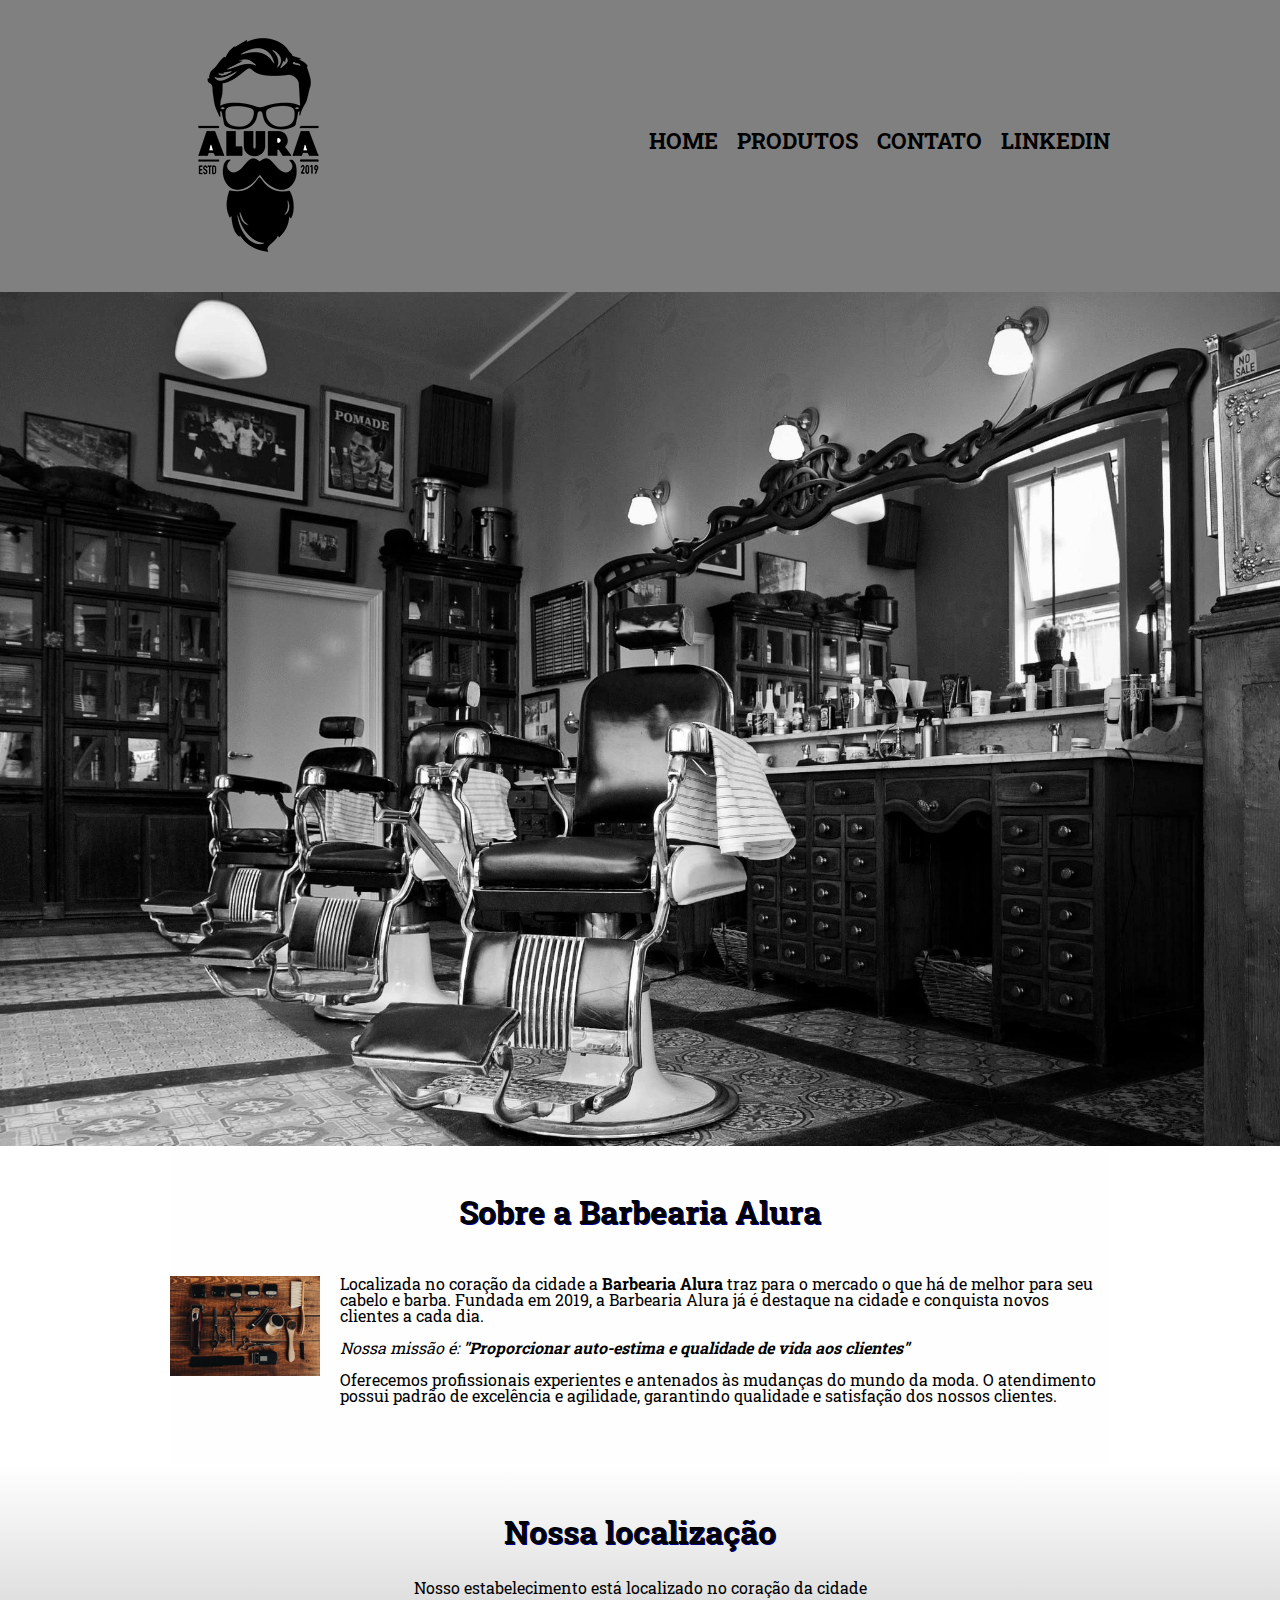
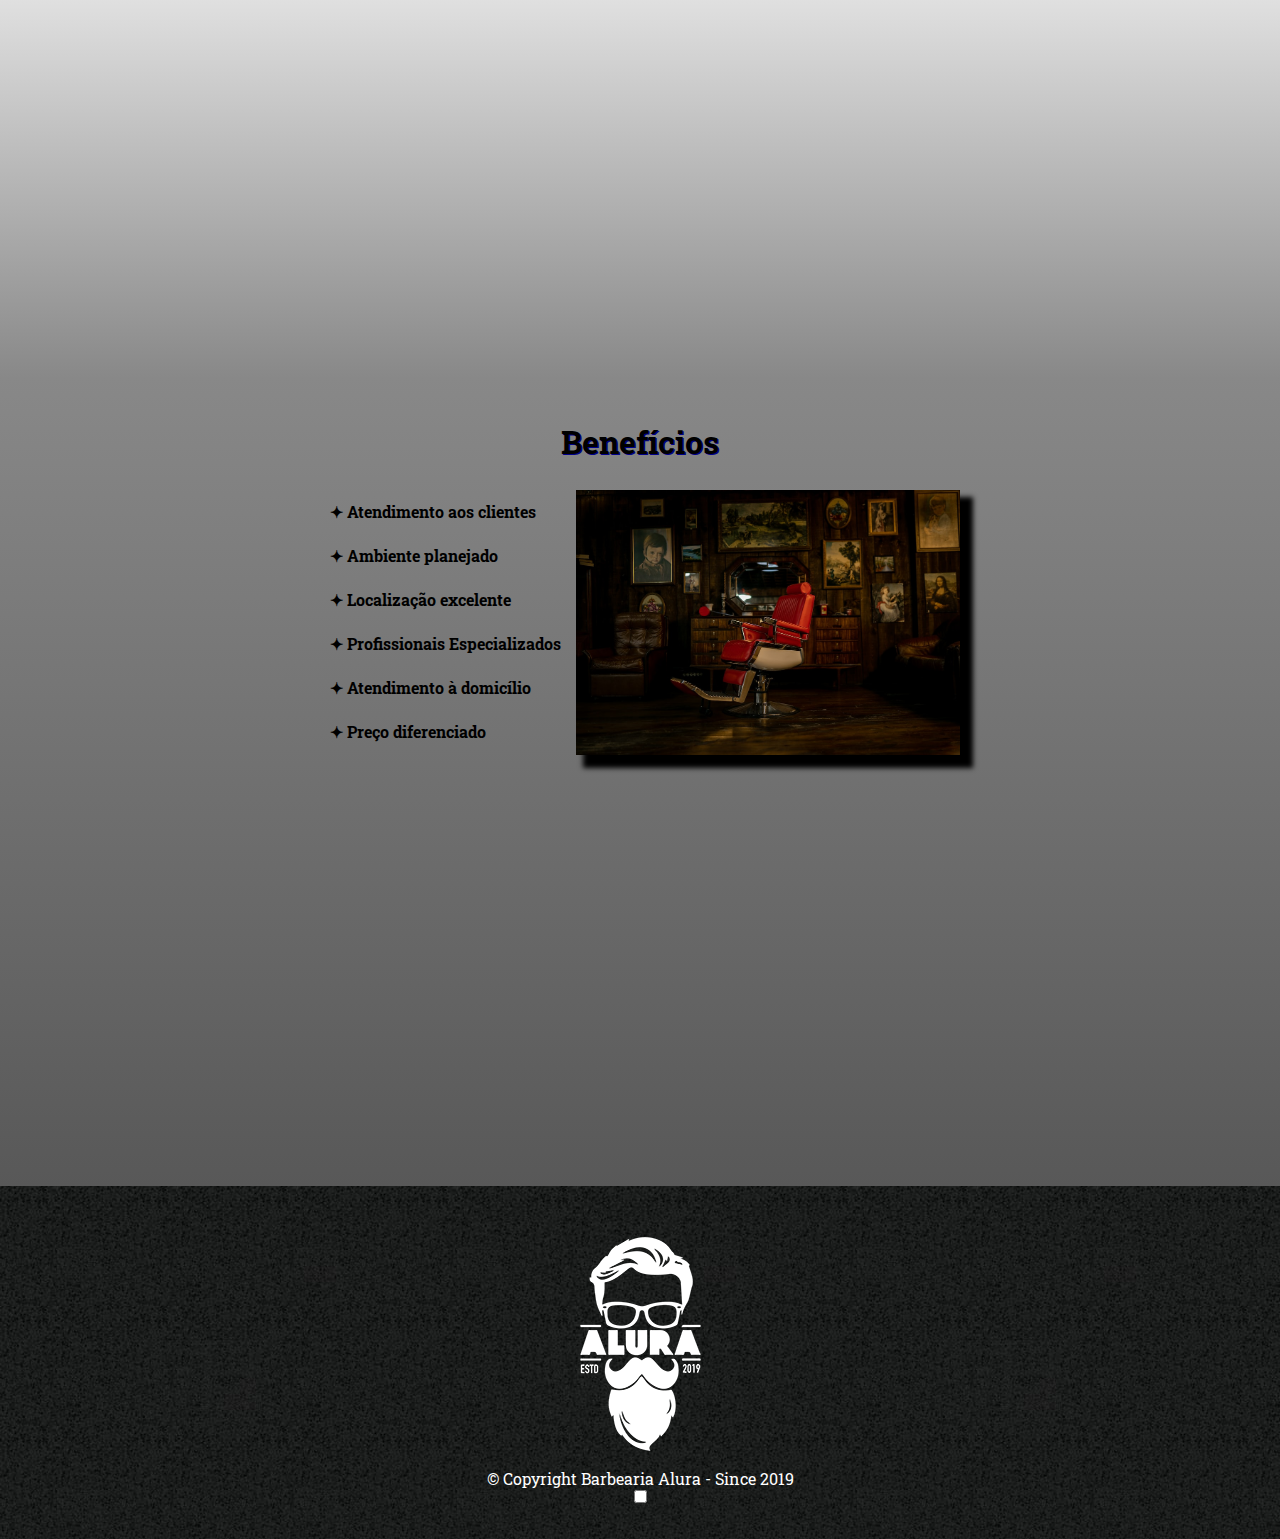
<file: index.html>
<!DOCTYPE html>
<html>
    <head>
        <meta charset="UTF-8">
		<meta name="viewport" content="width=device-width"> <!--usando a tag meta para ler a quantia de px do dispositivo que estiver usando a página e adaptando-a junto com o código-->
        <title>Produtos - Barbearia Alura</title>
        <link rel="stylesheet" href="reset.css">
        <link rel="stylesheet" href="style.css">
		<link rel="icon" href="icone_logo.ico">
		<!--usando API de fontes do google.-->
		<link rel="preconnect" href="https://fonts.googleapis.com">
		<link rel="preconnect" href="https://fonts.gstatic.com" crossorigin>
		<link href="https://fonts.googleapis.com/css2?family=Instrument+Serif:ital@1&family=Roboto+Slab&display=swap" rel="stylesheet">
    </head>
    <body>
        <header>
            <div class="caixa_link">
                <h1 id="imagem_logo">
                    <img src="logo.png" alt="Logo - Barbearia Alura">
                </h1>
                <nav>
                    <ul>
                        <li class="lista_produtos"><a href="index.html">Home</a></li>
                        <li class="lista_produtos"><a href="produtos.html">Produtos</a></li>
                        <li class="lista_produtos"><a href="contatos.html">Contato</a></li>
                        <li class="lista_produtos"><a href="http://www.linkedin.com/in/vpelizzari">LinkedIn</a></li>
                    </ul>
                </nav>
            </div>
        </header>

        <img class="imagemP" src="barbearia.jpeg" alt="Foto - Barbearia(sala completa com equipanemtos) - Estilo vintage"> <!--chamando imagem na página-->
		<!--falarmos de estilo usamos "CLASSE", para falar de comportamento usamos "IDENTIFICADOR"-->

		<main>
			<section class="apresentacao">
				<h2 class="titulo_principal">Sobre a Barbearia Alura</h2><br>

				<img class="ferramentas_trabalho" src="ferramentas.jpg" alt="Ferramentas de barbeiro">
			
				<p>Localizada no coração da cidade a <strong>Barbearia Alura</strong> traz para o mercado o que há de melhor para seu cabelo e barba. Fundada em 2019, a Barbearia Alura já é destaque na cidade e conquista novos clientes a cada dia.</p>
				
				<p"><em>Nossa missão é: <strong>"Proporcionar auto-estima e qualidade de vida aos clientes"</strong></em></p>

				<p id="p3">Oferecemos profissionais experientes e antenados às mudanças do mundo da moda. <!--definindo nome para o elemento-->
				O atendimento possui padrão de excelência e agilidade, garantindo qualidade e satisfação dos nossos clientes.</p>
			</section>	<!--<div> é uma divisão visual e a <section> é onde tem um conteúdo completo e complexo-->
			
			<div class="mapa_conteudo">
				<section class="mapa">
					<h3 class="titulo_principal">Nossa localização</h3>
					<p>Nosso estabelecimento está localizado no coração da cidade</p>
					<iframe src="https://www.google.com/maps/embed?pb=!1m18!1m12!1m3!1d3601.5954458269766!2d-53.61402612473193!3d-25.485180777526697!2m3!1f0!2f0!3f0!3m2!1i1024!2i768!4f13.1!3m3!1m2!1s0x94f1119d538f3de5%3A0x9b3987fda4580cdb!2sAv.%20Tancredo%20Neves%20-%20Cap.%20Le%C3%B4nidas%20Marques%2C%20PR%2C%2085790-000!5e0!3m2!1spt-BR!2sbr!4v1682693141598!5m2!1spt-BR!2sbr" width="100%" height="300" style="border:0;" allowfullscreen="" loading="lazy" referrerpolicy="no-referrer-when-downgrade"></iframe>
					<!--utilizando mapa do google-->
				</section>
			</div>

			<section class="lista_beneficios">
				<div class="conteudos_beneficios">
					<h3 class="titulo_principal">Benefícios</h3>

					<!--<ol></ol> Lista ordenada-->
					<!--<ul></ul> Lista desordenada-->
					<ul class="beneficios_lista">
						<li class="item_beneficio">Atendimento aos clientes</li> <!--necessário usar LI para listar os -->
						<li class="item_beneficio">Ambiente planejado</li> <!--class - a classe pode ser usado no lugar do id-->
						<li class="item_beneficio">Localização excelente</li>
						<li class="item_beneficio">Profissionais Especializados</li>
						<li class="item_beneficio">Atendimento à domicílio</li>
						<li class="item_beneficio">Preço diferenciado</li>
					</ul><img class="imagem_beneficios" src="benecifios.jpeg" alt="Foto- Cadeira de barbeiro - Estilo vintage"> <!--para usar o inline-block no display e ficar um elemento ao lado do outro, precisam estar juntos/grudados um ao outro-->

					<div class="video">
						<iframe width="100%" height="315" src="https://www.youtube.com/embed/l87x_wNdO7o" title="YouTube video player" frameborder="0" allow="accelerometer; autoplay; clipboard-write; encrypted-media; gyroscope; picture-in-picture; web-share" allowfullscreen></iframe>
					</div>
				</div>
			</section>
		</main>

		<footer>
			<img src="logo-branco.png" alt="Logo - Barbearia Alura">
			<p class="copyright">&copy; Copyright Barbearia Alura - Since 2019</p>

			<label class="switch">
				<input type="checkbox">
				<span class="slider round"></span>
			  </label>
			  
		</footer>
	</body>
</html>
</file>
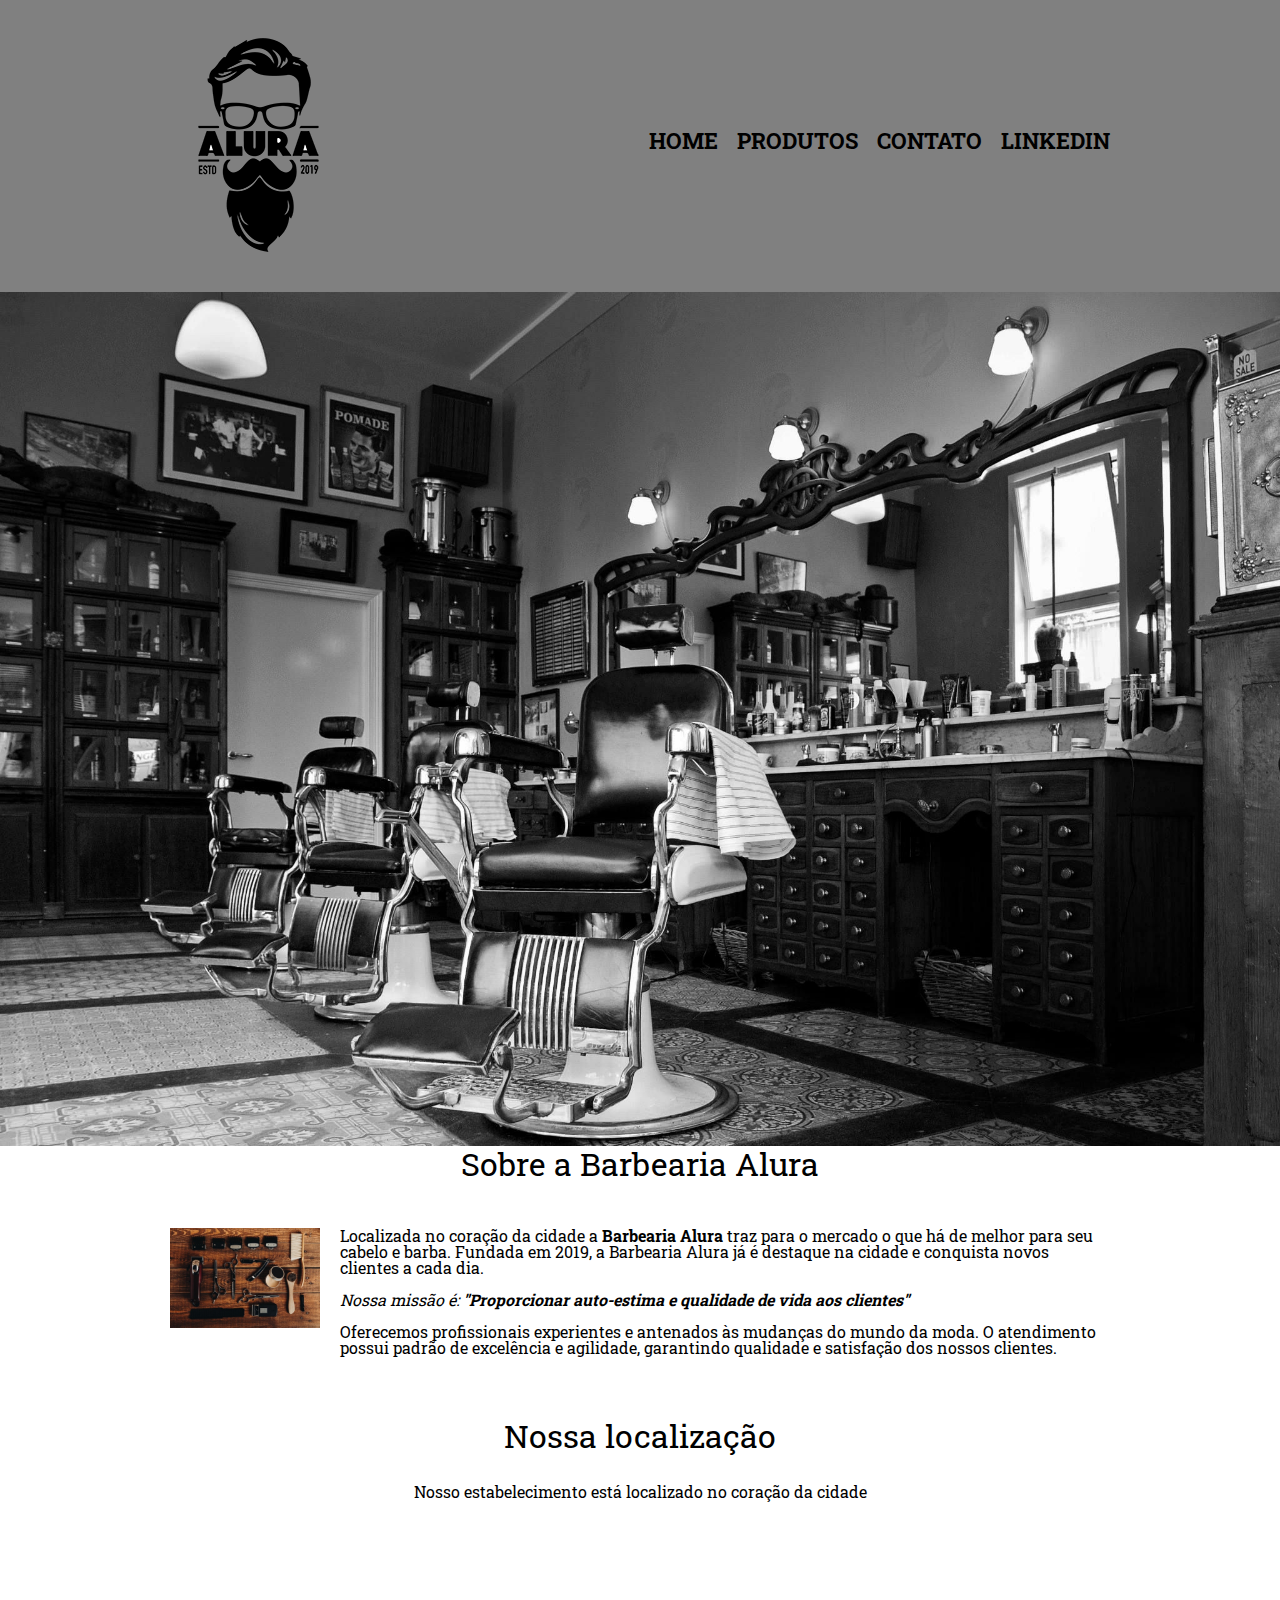
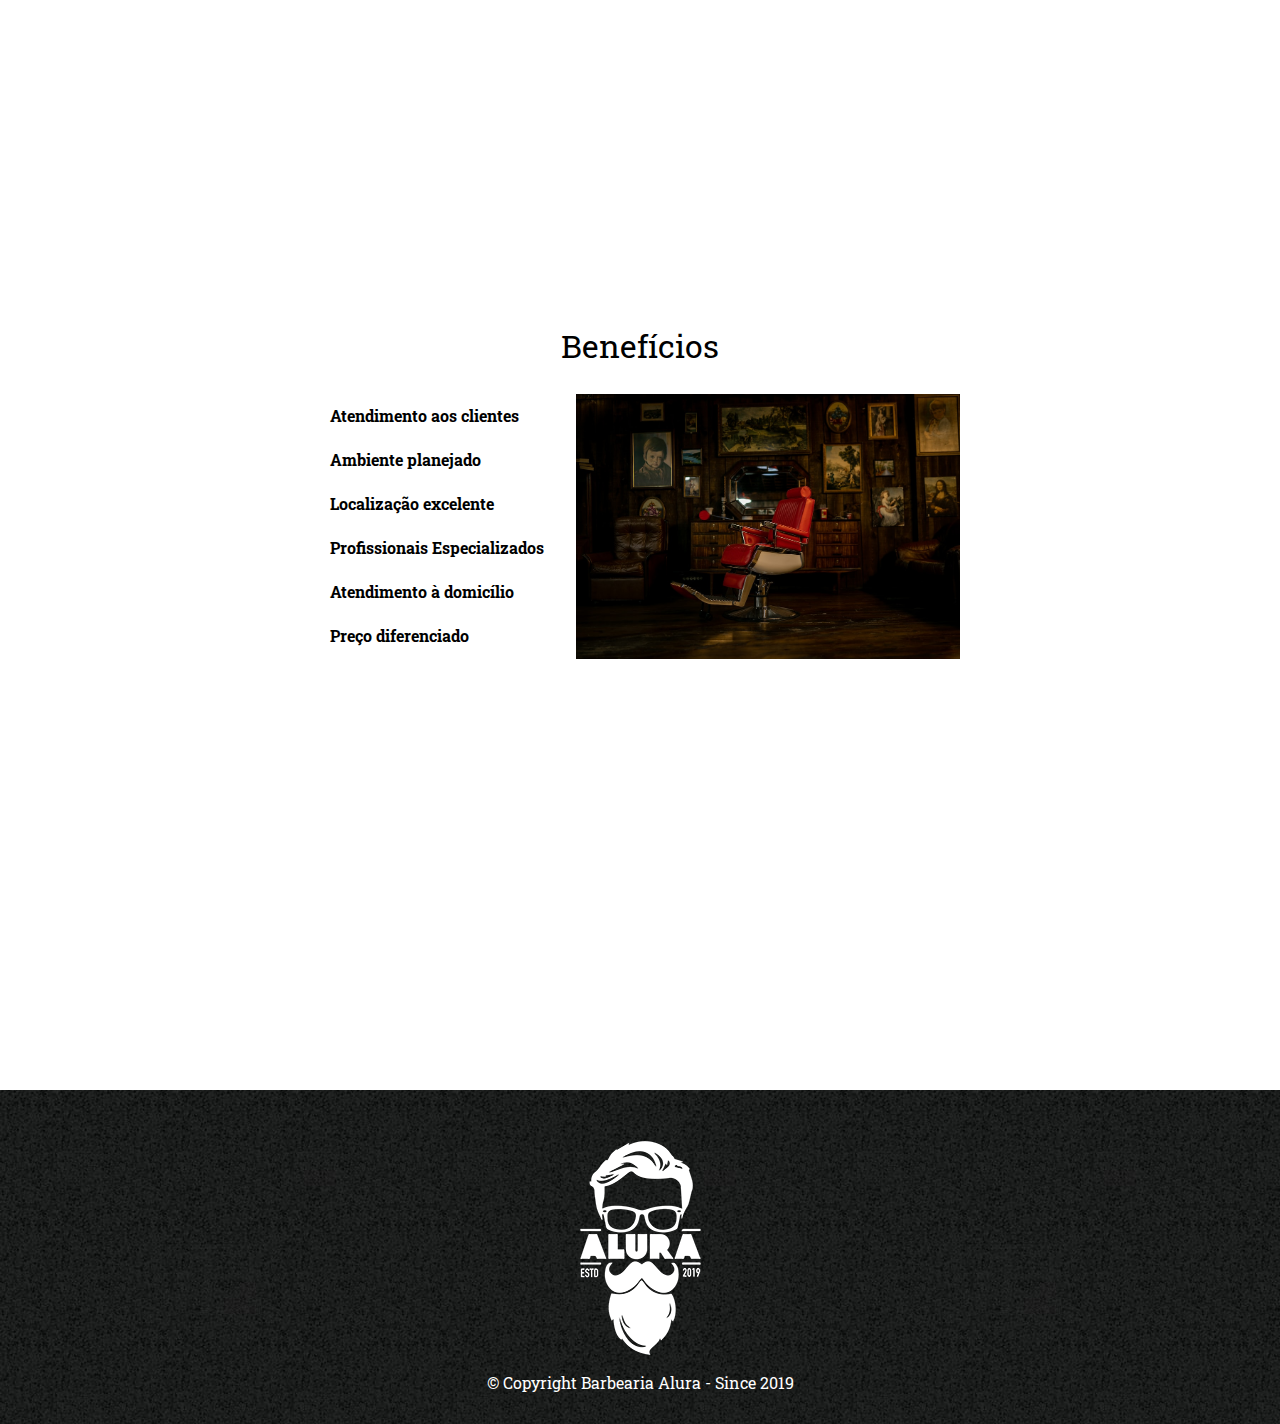
<file: style_separado_arquivo/index.html>
<!DOCTYPE html>
<html>
    <head>
        <meta charset="UTF-8">
        <title>Produtos - Barbearia Alura</title>
        <link rel="stylesheet" href="reset.css">
        <link rel="stylesheet" href="style.css">
		<!--usando API de fontes do google.-->
		<link rel="preconnect" href="https://fonts.googleapis.com">
		<link rel="preconnect" href="https://fonts.gstatic.com" crossorigin>
		<link href="https://fonts.googleapis.com/css2?family=Instrument+Serif:ital@1&family=Roboto+Slab&display=swap" rel="stylesheet">
    </head>
    <body>
        <header>
            <div class="caixa_link">
                <h1 id="imagem_logo">
                    <img src="logo.png" alt="Logo - Barbearia Alura">
                </h1>
                <nav>
                    <ul>
                        <li class="lista_produtos"><a href="index.html">Home</a></li>
                        <li class="lista_produtos"><a href="produtos.html">Produtos</a></li>
                        <li class="lista_produtos"><a href="contatos.html">Contato</a></li>
                        <li class="lista_produtos"><a href="http://www.linkedin.com/in/vpelizzari">LinkedIn</a></li>
                    </ul>
                </nav>
            </div>
        </header>

        <img class="imagemP" src="barbearia.jpeg" alt="Foto - Barbearia(sala completa com equipanemtos) - Estilo vintage"> <!--chamando imagem na página-->
		<!--falarmos de estilo usamos "CLASSE", para falar de comportamento usamos "IDENTIFICADOR"-->

		<main>
			<section class="apresentacao">
				<h2 class="titulo_principal">Sobre a Barbearia Alura</h2><br>

				<img class="ferramentas_trabalho" src="ferramentas.jpg" alt="Ferramentas de barbeiro">
			
				<p>Localizada no coração da cidade a <strong>Barbearia Alura</strong> traz para o mercado o que há de melhor para seu cabelo e barba. Fundada em 2019, a Barbearia Alura já é destaque na cidade e conquista novos clientes a cada dia.</p>
				
				<p"><em>Nossa missão é: <strong>"Proporcionar auto-estima e qualidade de vida aos clientes"</strong></em></p>

				<p id="p3">Oferecemos profissionais experientes e antenados às mudanças do mundo da moda. <!--definindo nome para o elemento-->
				O atendimento possui padrão de excelência e agilidade, garantindo qualidade e satisfação dos nossos clientes.</p>
			</section>	<!--<div> é uma divisão visual e a <section> é onde tem um conteúdo completo e complexo-->

			<section class="mapa">
				<h3 class="titulo_principal">Nossa localização</h3>
				<p>Nosso estabelecimento está localizado no coração da cidade</p>
				<iframe src="https://www.google.com/maps/embed?pb=!1m18!1m12!1m3!1d3601.5954458269766!2d-53.61402612473193!3d-25.485180777526697!2m3!1f0!2f0!3f0!3m2!1i1024!2i768!4f13.1!3m3!1m2!1s0x94f1119d538f3de5%3A0x9b3987fda4580cdb!2sAv.%20Tancredo%20Neves%20-%20Cap.%20Le%C3%B4nidas%20Marques%2C%20PR%2C%2085790-000!5e0!3m2!1spt-BR!2sbr!4v1682693141598!5m2!1spt-BR!2sbr" width="100%" height="300" style="border:0;" allowfullscreen="" loading="lazy" referrerpolicy="no-referrer-when-downgrade"></iframe>
				<!--utilizando mapa do google-->
			</section>

			<section class="lista_beneficios">
				<div class="conteudos_beneficios">
					<h3 class="titulo_principal">Benefícios</h3>

					<!--<ol></ol> Lista ordenada-->
					<!--<ul></ul> Lista desordenada-->
					<ul class="beneficios_lista">
						<li class="item_beneficio">Atendimento aos clientes</li> <!--necessário usar LI para listar os -->
						<li class="item_beneficio">Ambiente planejado</li> <!--class - a classe pode ser usado no lugar do id-->
						<li class="item_beneficio">Localização excelente</li>
						<li class="item_beneficio">Profissionais Especializados</li>
						<li class="item_beneficio">Atendimento à domicílio</li>
						<li class="item_beneficio">Preço diferenciado</li>
					</ul><img class="imagem_beneficios" src="benecifios.jpeg" alt="Foto- Cadeira de barbeiro - Estilo vintage"> <!--para usar o inline-block no display e ficar um elemento ao lado do outro, precisam estar juntos/grudados um ao outro-->

					<div class="video">
						<iframe width="560" height="315" src="https://www.youtube.com/embed/l87x_wNdO7o" title="YouTube video player" frameborder="0" allow="accelerometer; autoplay; clipboard-write; encrypted-media; gyroscope; picture-in-picture; web-share" allowfullscreen></iframe>
					</div>
				</div>
			</section>
		</main>

		<footer>
			<img src="logo-branco.png" alt="Logo - Barbearia Alura">
			<p class="copyright">&copy; Copyright Barbearia Alura - Since 2019</p>
		</footer>
	</body>
</html>
</file>
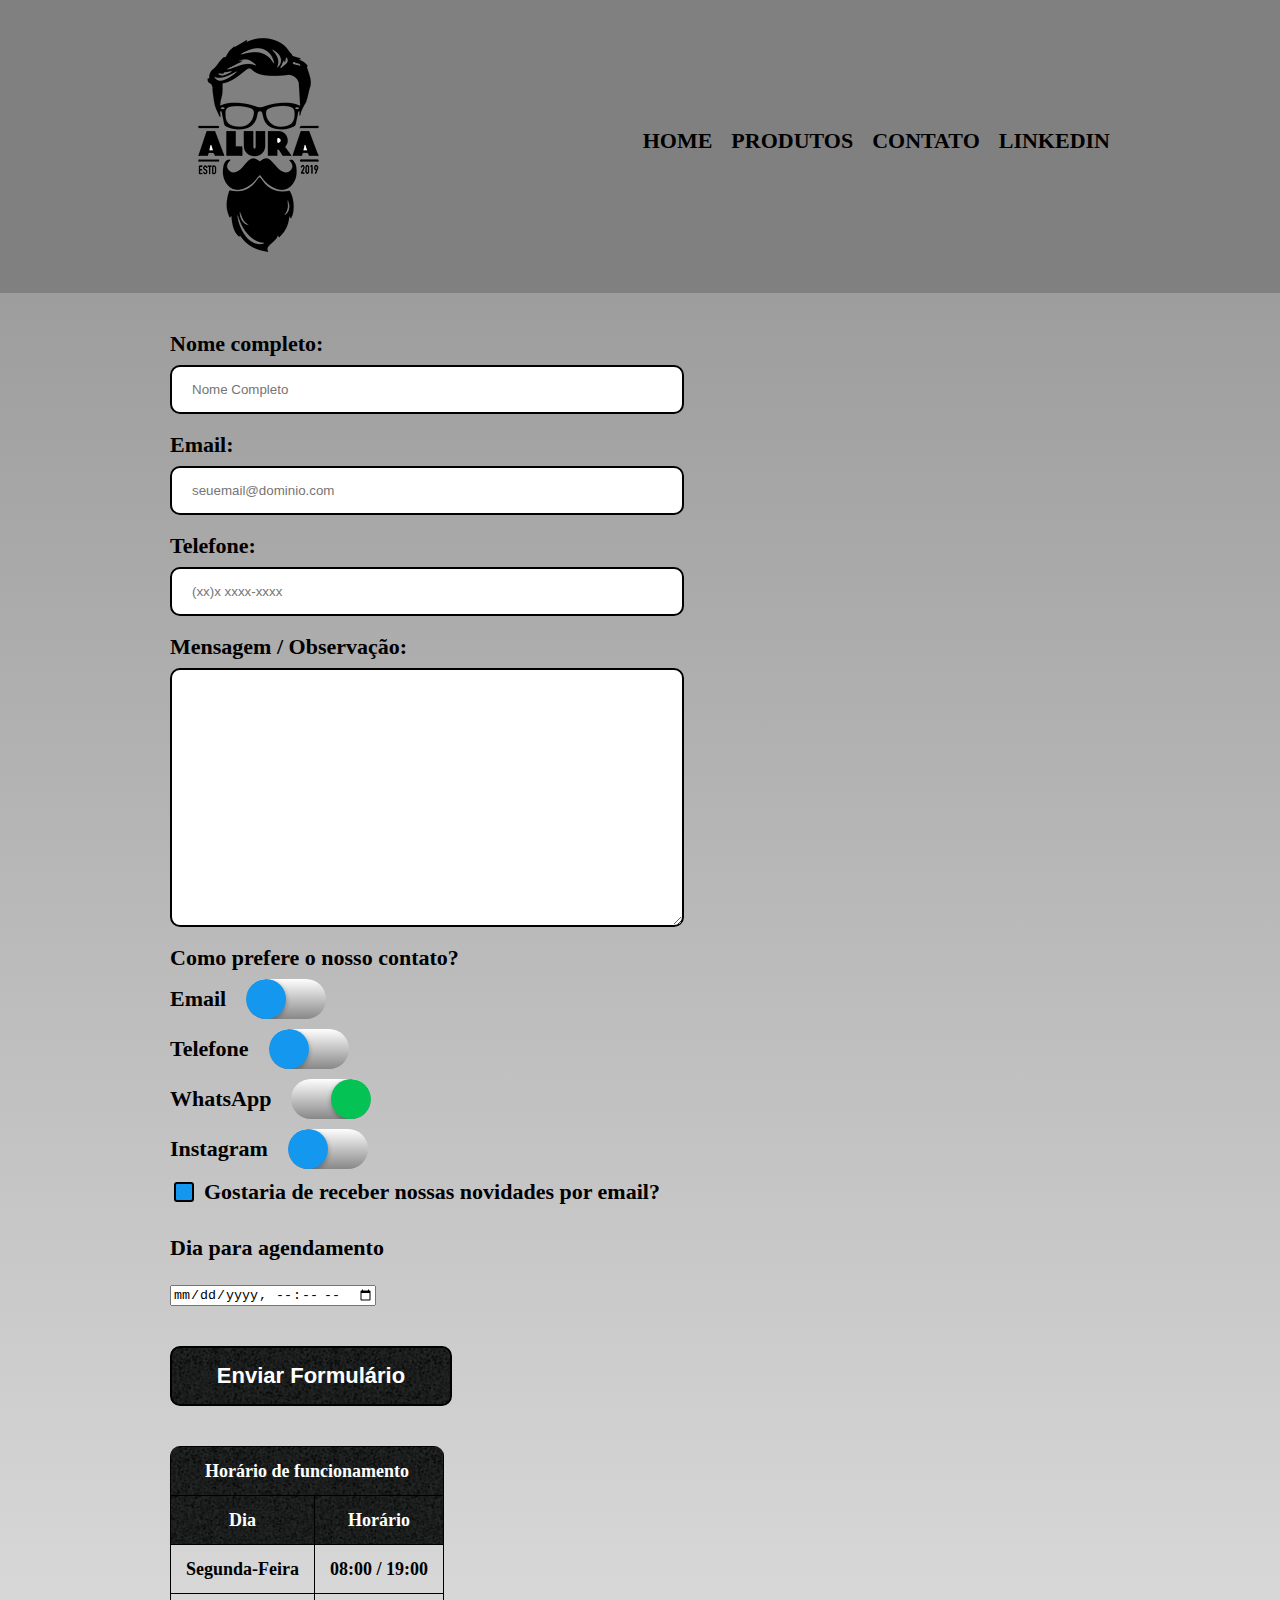
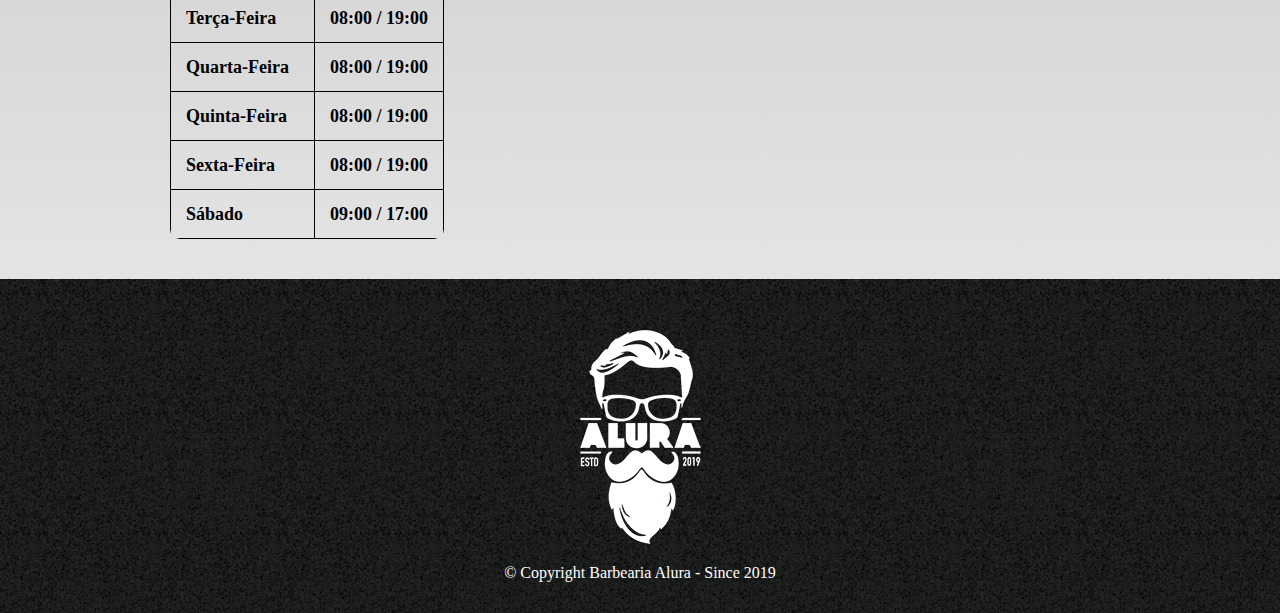
<file: contatos.html>
<!DOCTYPE html>
<html>
    <head>
        <meta charset="UTF-8">
        <meta name="viewport" content="width=device-width"> <!--usando a tag meta para ler a quantia de px do dispositivo que estiver usando a página e adaptando-a junto com o código-->
        <title>Contatos - Barbearia Alura</title>
        <link rel="stylesheet" href="reset.css">
        <link rel="stylesheet" href="style.css">
        <link rel="icon" href="icone_logo.ico">
    </head>
    <body id="body_contatos">
        <header>
            <div class="caixa_link">
                <h1 id="imagem_logo">
                    <img src="logo.png" alt="Logo - Barbearia Alura"> <!--usar sempre o (alt="") para descrever a foto caso não carregue a imagem-->
                </h1>
                <nav>
                    <ul>
                        <li class="lista_produtos"><a href="index.html">Home</a></li>
                        <li class="lista_produtos"><a href="produtos.html">Produtos</a></li>
                        <li class="lista_produtos"><a href="contatos.html">Contato</a></li>
                        <li class="lista_produtos"><a href="http://www.linkedin.com/in/vpelizzari">LinkedIn</a></li>
                    </ul>
                </nav>
            </div>
        </header>
        
        <main class="main_contatos">
            <form>
                <label for="nome_completo">Nome completo:</label>
                <input type="text" id="nome_completo" class="input_padrao" required placeholder="Nome Completo"> <!--requerid = obrigatório-->

                <label for="email">Email:</label>
                <input type="email" id="email" class="input_padrao" required placeholder="seuemail@dominio.com">

                <label for="telefone">Telefone:</label>
                <input type="tel" id="telefone" class="input_padrao" required placeholder="(xx)x xxxx-xxxx">

                <label for="observacao">Mensagem / Observação:</label>
                <textarea cols=30" rows="15" id="observacao" class="input_padrao"></textarea>

                <!--
                <fieldset> ***se for um formulário, usa-de <fieldset> no lugar do <div> se for usado um fieldset, no lugar do <p> é usado o <legend>
                    <legend>Como prefere o nosso contato?</legend>
                    <label for="radio_email"><input type="radio" name="forma_contato" value="email" id="radio_email">Email</label> ***se for um campo especifico como: email, telefone, senha, verificar qual a melhor forma de ser usado para o site ficar bom e facilitar o preenchimento, site: http://www.mobileinputtypes.com/

                    <label for="radio_telefone"><input type="radio" name="forma_contato" value="telefone" id="radio_telefone">Telefone</label>

                    <label for="radio_whatsapp"><input type="radio" name="forma_contato" value="whatsapp" id="radio_whatsapp" checked>WhatsApp</label> ***checked = vai ficar está opção marcada caso não houver outra

                    <label for="radio_instagram"><input type="radio" name="forma_contato" value="instagram" id="radio_instagram">Instagram</label>

                    <label><input type="checkbox" checked>Gostaria de receber nossas novidades por email?</label>
                    
                    <label><input type="datetime-local"> Dia para agendamento</label>
                </fieldset>
                -->

                <fieldset>
                    <legend>Como prefere o nosso contato?</legend>
                    <div class="switch-container">
                      <label for="switch_email" class="switch-label">Email</label>
                      <label class="toggle-switch">
                        <input type="radio" id="switch_email" name="forma_contato" value="email">
                        <span class="toggle-slider"></span>
                      </label>
                    </div>
                    <div class="switch-container">
                      <label for="switch_telefone" class="switch-label">Telefone</label>
                      <label class="toggle-switch">
                        <input type="radio" id="switch_telefone" name="forma_contato" value="telefone">
                        <span class="toggle-slider"></span>
                      </label>
                    </div>
                    <div class="switch-container">
                      <label for="switch_whatsapp" class="switch-label">WhatsApp</label>
                      <label class="toggle-switch">
                        <input type="radio" id="switch_whatsapp" name="forma_contato" value="whatsapp" checked>
                        <span class="toggle-slider"></span>
                      </label>
                    </div>
                    <div class="switch-container">
                      <label for="switch_instagram" class="switch-label">Instagram</label>
                      <label class="toggle-switch">
                        <input type="radio" id="switch_instagram" name="forma_contato" value="instagram">
                        <span class="toggle-slider"></span>
                      </label>
                    </div>
                    <label class="checkbox"><input type="checkbox" required>Gostaria de receber nossas novidades por email?</label>
                    
                    <label class="data_hora"><br>Dia para agendamento<br><br>
                        <input type="datetime-local">
                    </label>
                  </fieldset>

                <script>
                    // Selecionar o botão "Enviar"
                    let botaoEnviar = document.querySelector(".enviar");
                
                    // Adicionar um ouvinte de evento para o clique no botão
                    botaoEnviar.addEventListener("click", function(event) {
                        // Impedir o envio do formulário para o servidor
                        event.preventDefault();
                
                        // Recuperar os valores dos campos do formulário
                        let nome = document.getElementById("nome_completo").value;
                        let email = document.getElementById("email").value;
                        let telefone = document.getElementById("telefone").value;
                        let observacao = document.getElementById("observacao").value;                     
                    });
                </script>

                <input type="submit" name="forma_contato" value="Enviar Formulário" class="enviar"> <!--botão de envio-->               
            </form>

            <table>
                <thead>
                    <tr>
                        <th colspan="2">Horário de funcionamento</th>
                    </tr>
                    <tr>
                        <th>Dia</th>
                        <th>Horário</th>
                    </tr>
                </thead>
                <tbody>
                    <tr>
                        <td>Segunda-Feira</td>
                        <td>08:00 / 19:00</td>
                    </tr>
                    <tr>
                        <td>Terça-Feira</td>
                        <td>08:00 / 19:00</td>
                    </tr>
                    <tr>
                        <td>Quarta-Feira</td>
                        <td>08:00 / 19:00</td>
                    </tr>
                    <tr>
                        <td>Quinta-Feira</td>
                        <td>08:00 / 19:00</td>
                    </tr>
                    <tr>
                        <td>Sexta-Feira</td>
                        <td>08:00 / 19:00</td>
                    </tr>
                    <tr>
                        <td>Sábado</td>
                        <td>09:00 / 17:00</td>
                    </tr>
                </tbody>
            </table>
        </main>

        <footer>
            <img src="logo-branco.png" alt="Logo - Barbearia Alura">
            <p class="copyright">&copy; Copyright Barbearia Alura - Since 2019</p>
        </footer>
    </body>
</html>
</file>
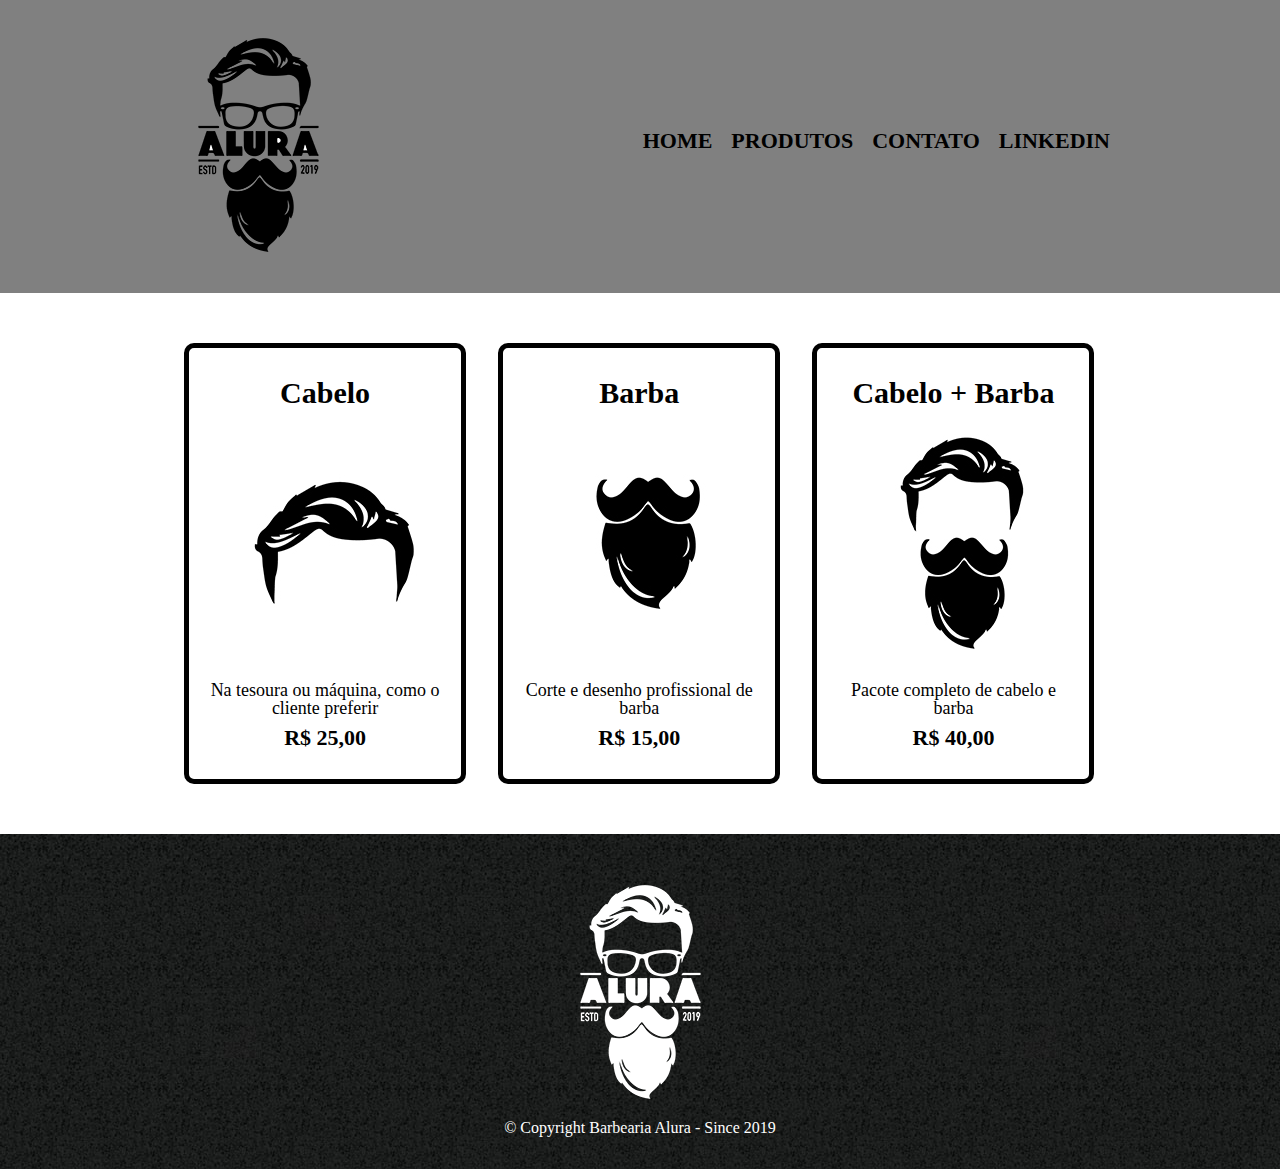
<file: produtos.html>
<!DOCTYPE html>
<html>
    <head>
        <meta charset="UTF-8">
        <meta name="viewport" content="width=device-width"> <!--usando a tag meta para ler a quantia de px do dispositivo que estiver usando a página e adaptando-a junto com o código-->
        <title>Produtos - Barbearia Alura</title>
        <link rel="stylesheet" href="reset.css">
        <link rel="stylesheet" href="style.css">
        <link rel="icon" href="icone_logo.ico">
    </head>
    <body>
        <header>
            <div class="caixa_link">
                <h1 id="imagem_logo">
                    <img src="logo.png" alt="Logo - Barbearia Alura">
                </h1>
                <nav>
                    <ul>
                        <li class="lista_produtos"><a href="index.html">Home</a></li>
                        <li class="lista_produtos"><a href="produtos.html">Produtos</a></li>
                        <li class="lista_produtos"><a href="contatos.html">Contato</a></li>
                        <li class="lista_produtos"><a href="http://www.linkedin.com/in/vpelizzari">LinkedIn</a></li>
                    </ul>
                </nav>
            </div>
        </header>

        <main class="main_produtos">
            <ul class="produtos">
                <li>
                    <h2>Cabelo</h2>
                    <img src="cabelo.jpg">
                    <p class="descricao_produto">Na tesoura ou máquina, como o cliente preferir</p>
                    <p class="preco_produto">R$ 25,00</p>
                </li>
                <li>
                    <h2>Barba</h2>
                    <img src="barba.jpg">
                    <p class="descricao_produto">Corte e desenho profissional de barba</p>
                    <p class="preco_produto">R$ 15,00</p>
                </li>
                <li>
                    <h2>Cabelo + Barba</h2>
                    <img src="cabelo+barba.jpg">
                    <p class="descricao_produto">Pacote completo de cabelo e barba</p>
                    <p class="preco_produto">R$ 40,00</p>
                </li>
            </ul>
        </main>

        <footer>
            <img src="logo-branco.png" alt="Logo - Barbearia Alura">
            <p class="copyright">&copy; Copyright Barbearia Alura - Since 2019</p>
        </footer>
    </body>
</html>
</file>
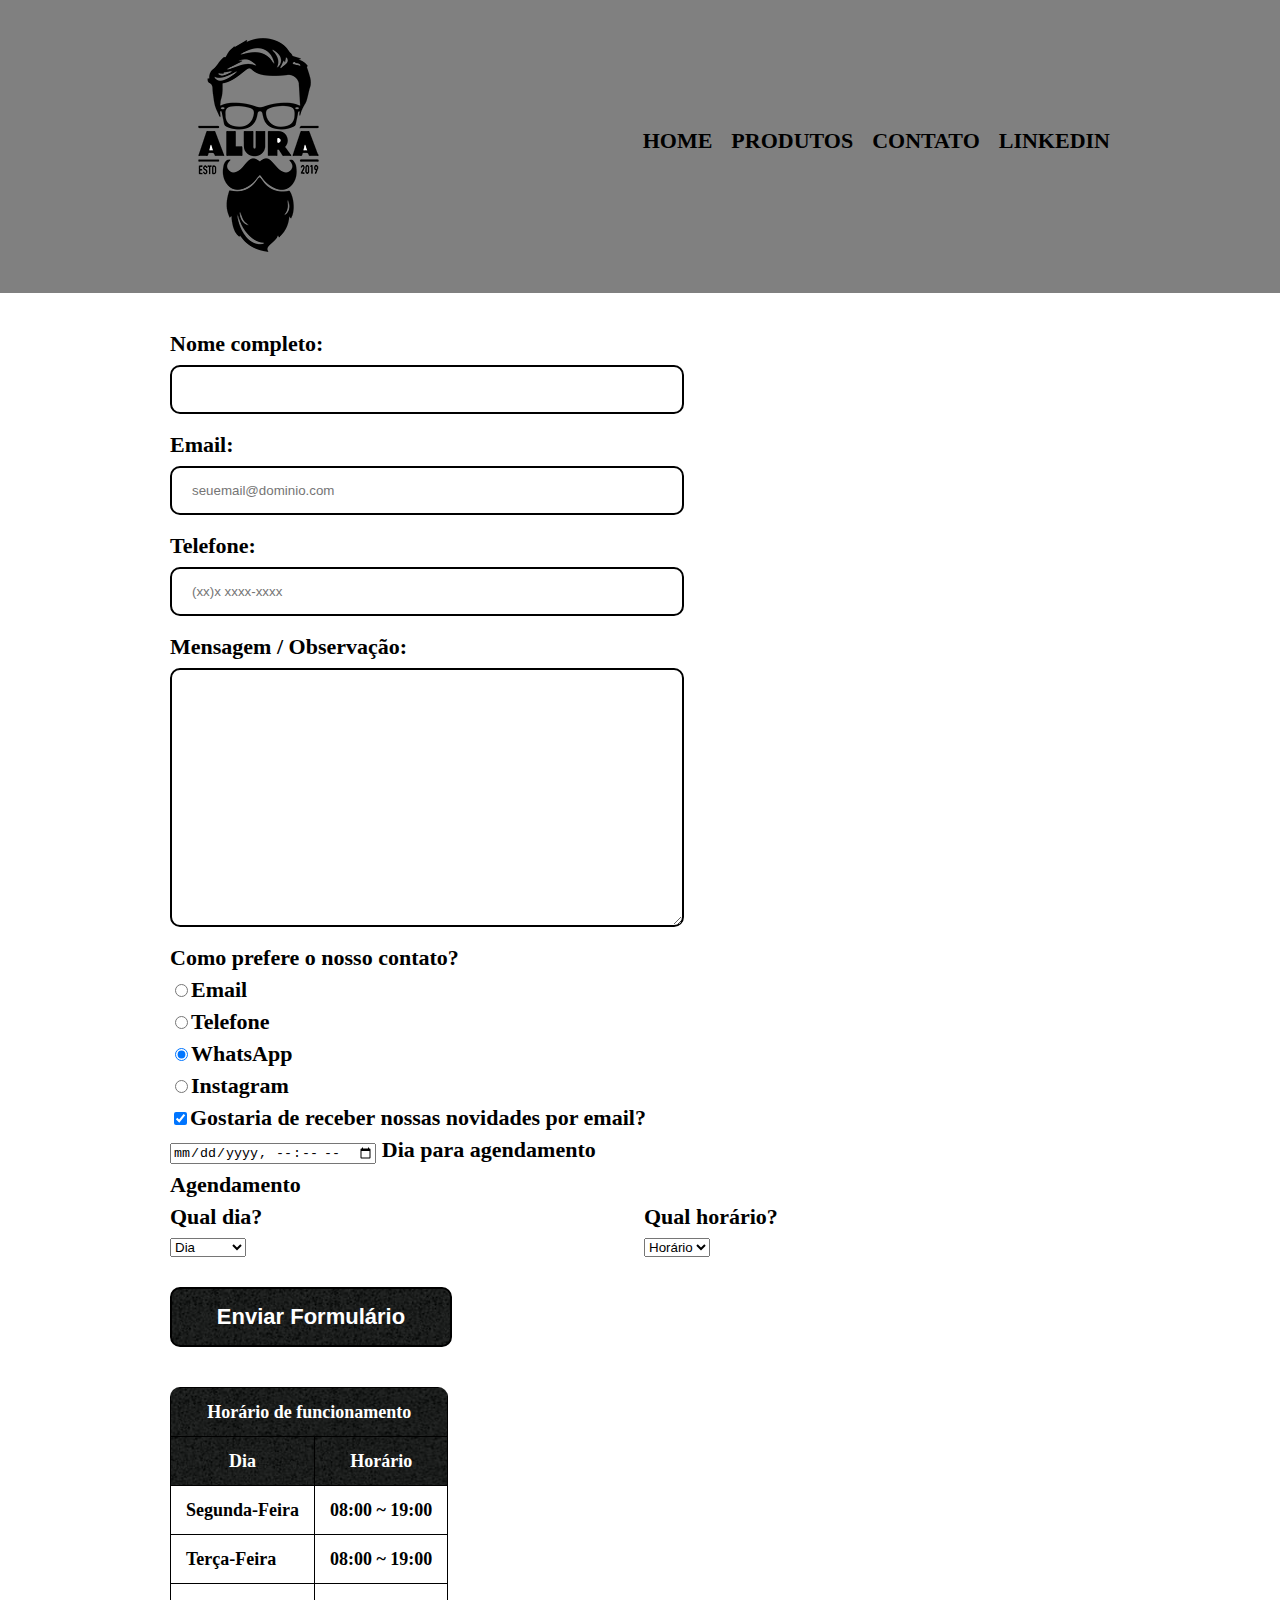
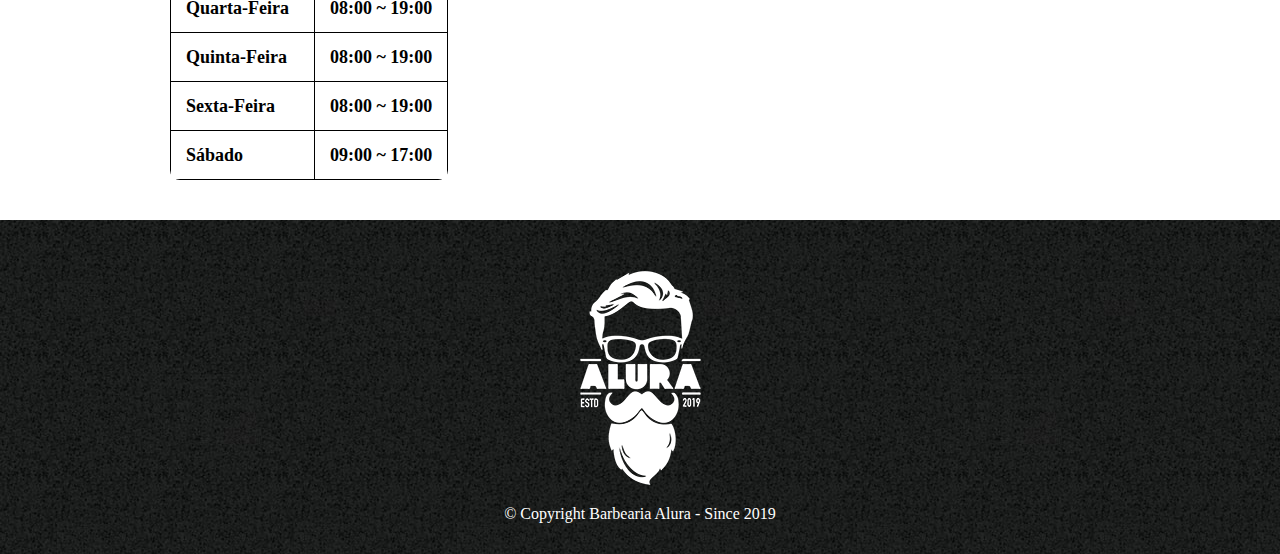
<file: style_separado_arquivo/contatos.html>
<!DOCTYPE html>
<html>
    <head>
        <meta charset="UTF-8">
        <title>Contatos - Barbearia Alura</title>
        <link rel="stylesheet" href="reset.css">
        <link rel="stylesheet" href="style.css">
    </head>
    <body>
        <header>
            <div class="caixa_link">
                <h1 id="imagem_logo">
                    <img src="logo.png" alt="Logo - Barbearia Alura"> <!--usar sempre o (alt="") para descrever a foto caso não carregue a imagem-->
                </h1>
                <nav>
                    <ul>
                        <li class="lista_produtos"><a href="index.html">Home</a></li>
                        <li class="lista_produtos"><a href="produtos.html">Produtos</a></li>
                        <li class="lista_produtos"><a href="contatos.html">Contato</a></li>
                        <li class="lista_produtos"><a href="http://www.linkedin.com/in/vpelizzari">LinkedIn</a></li>
                    </ul>
                </nav>
            </div>
        </header>
        
        <main>
            <form>
                <label for="nome_completo">Nome completo:</label>
                <input type="text" id="nome_completo" class="input_padrao" required> <!--requerid = obrigatório-->

                <label for="email">Email:</label>
                <input type="email" id="email" class="input_padrao" required placeholder="seuemail@dominio.com">

                <label for="telefone">Telefone:</label>
                <input type="tel" id="telefone" class="input_padrao" required placeholder="(xx)x xxxx-xxxx">

                <label for="observacao">Mensagem / Observação:</label>
                <textarea cols=30" rows="15" id="observacao" class="input_padrao"></textarea>

                <fieldset> <!--se for um formulário, usa-de <fieldset> no lugar do <div> se for usado um fieldset, no lugar do <p> é usado o <legend>-->
                    <legend>Como prefere o nosso contato?</legend>
                    <label for="radio_email"><input type="radio" name="forma_contato" value="email" id="radio_email">Email</label> <!--se for um campo especifico como: email, telefone, senha, verificar qual a melhor forma de ser usado para o site ficar bom e facilitar o preenchimento, site: http://www.mobileinputtypes.com/-->

                    <label for="radio_telefone"><input type="radio" name="forma_contato" value="telefone" id="radio_telefone">Telefone</label>

                    <label for="radio_whatsapp"><input type="radio" name="forma_contato" value="whatsapp" id="radio_whatsapp" checked>WhatsApp</label> <!--checked = vai ficar está opção marcada caso não houver outra-->

                    <label for="radio_instagram"><input type="radio" name="forma_contato" value="instagram" id="radio_instagram">Instagram</label>

                    <label><input type="checkbox" checked>Gostaria de receber nossas novidades por email?</label>
                    
                    <label><input type="datetime-local"> Dia para agendamento</label>
                </fieldset>

                <p>Agendamento</p>
                <fieldset class="opcao_dia">
                    <legend>Qual dia?</legend> 
                    <select>
                        <option value="" disabled selected>Dia</option>
                        <option>Segunda</option>
                        <option>Terça</option>
                        <option>Quarta</option>
                        <option>Quinta</option>
                        <option>Sexta</option>
                        <option>Sábado</option>
                    </select>
                </fieldset>
                <fieldset class="opcao_hora">
                    <legend>Qual horário?</legend>
                    <select>
                        <option value="" disabled selected>Horário</option>
                        <option>08:00</option>
                        <option>08:45</option>
                        <option>09:30</option>
                        <option>10:15</option>
                        <option>11:00</option>
                        <option>11:45</option>
                        <option>13:15</option>
                        <option>14:00</option>
                        <option>14:45</option>
                        <option>15:30</option>
                        <option>16:15</option>
                        <option>17:00</option>
                        <option>17:45</option>
                        <option>18:30</option>
                    </select>
                </fieldset>

                <input type="submit" name="forma_contato" value="Enviar Formulário" class="enviar"> <!--botão de envio-->               
            </form>

            <table>
                <thead>
                    <tr>
                        <th colspan="2">Horário de funcionamento</th>
                    </tr>
                    <tr>
                        <th>Dia</th>
                        <th>Horário</th>
                    </tr>
                </thead>
                <tbody>
                    <tr>
                        <td>Segunda-Feira</td>
                        <td>08:00 ~ 19:00</td>
                    </tr>
                    <tr>
                        <td>Terça-Feira</td>
                        <td>08:00 ~ 19:00</td>
                    </tr>
                    <tr>
                        <td>Quarta-Feira</td>
                        <td>08:00 ~ 19:00</td>
                    </tr>
                    <tr>
                        <td>Quinta-Feira</td>
                        <td>08:00 ~ 19:00</td>
                    </tr>
                    <tr>
                        <td>Sexta-Feira</td>
                        <td>08:00 ~ 19:00</td>
                    </tr>
                    <tr>
                        <td>Sábado</td>
                        <td>09:00 ~ 17:00</td>
                    </tr>
                </tbody>
            </table>
        </main>

        <footer>
            <img src="logo-branco.png" alt="Logo - Barbearia Alura">
            <p class="copyright">&copy; Copyright Barbearia Alura - Since 2019</p>
        </footer>
    </body>
</html>
</file>
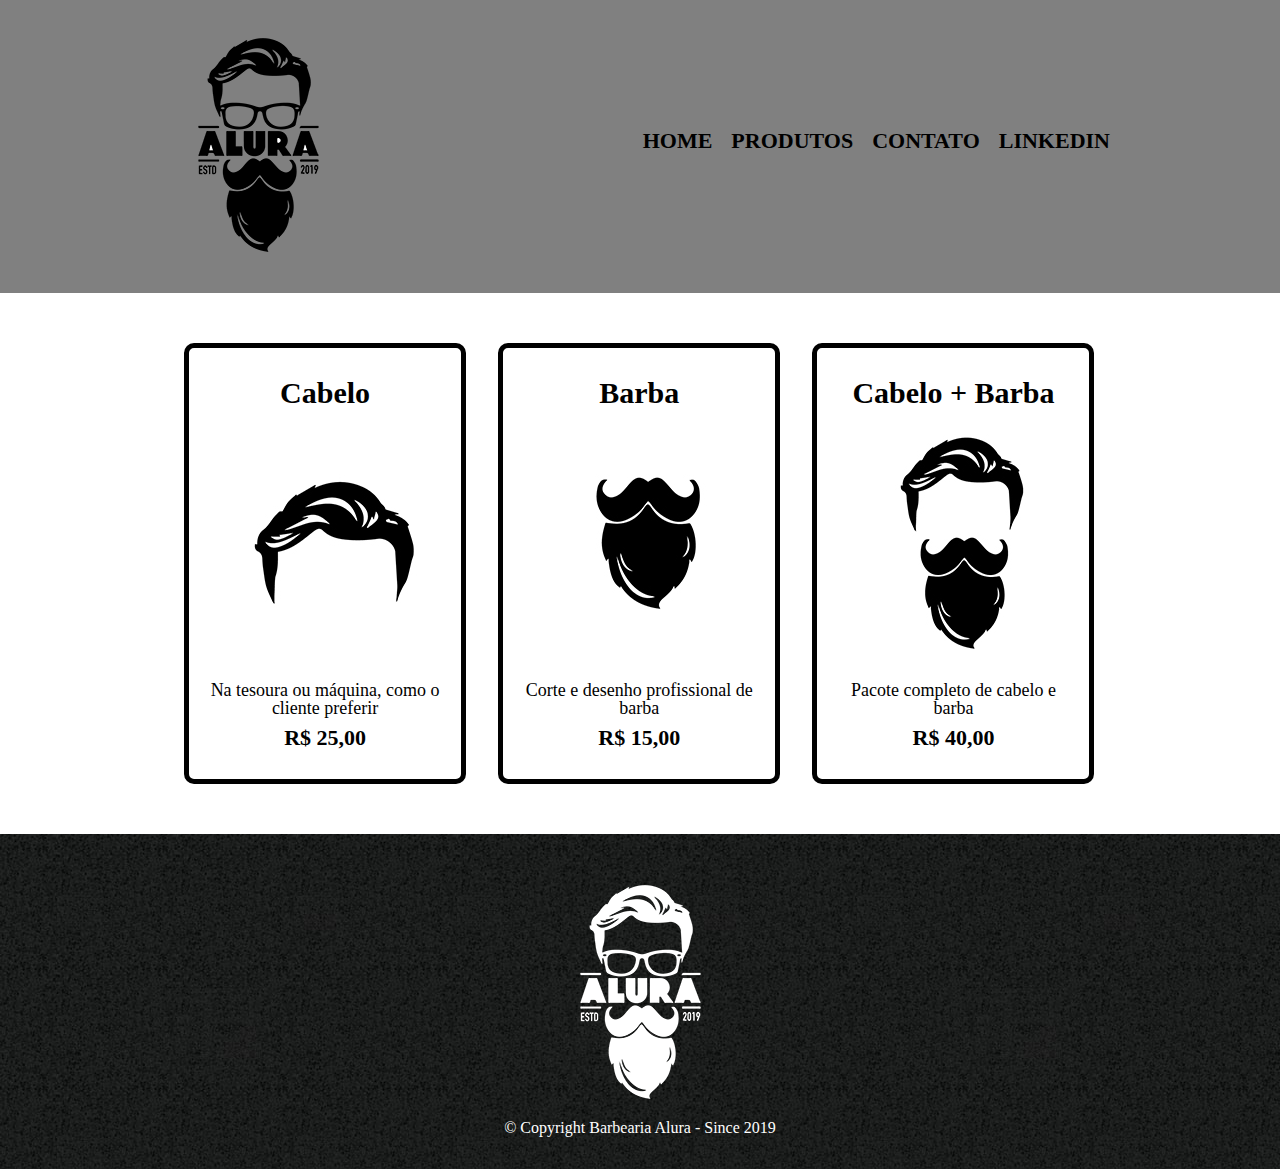
<file: style_separado_arquivo/produtos.html>
<!DOCTYPE html>
<html>
    <head>
        <meta charset="UTF-8">
        <title>Produtos - Barbearia Alura</title>
        <link rel="stylesheet" href="reset.css">
        <link rel="stylesheet" href="style.css">
    </head>
    <body>
        <header>
            <div class="caixa_link">
                <h1 id="imagem_logo">
                    <img src="logo.png" alt="Logo - Barbearia Alura">
                </h1>
                <nav>
                    <ul>
                        <li class="lista_produtos"><a href="index.html">Home</a></li>
                        <li class="lista_produtos"><a href="produtos.html">Produtos</a></li>
                        <li class="lista_produtos"><a href="contatos.html">Contato</a></li>
                        <li class="lista_produtos"><a href="http://www.linkedin.com/in/vpelizzari">LinkedIn</a></li>
                    </ul>
                </nav>
            </div>
        </header>

        <main>
            <ul class="produtos">
                <li>
                    <h2>Cabelo</h2>
                    <img src="cabelo.jpg">
                    <p class="descricao_produto">Na tesoura ou máquina, como o cliente preferir</p>
                    <p class="preco_produto">R$ 25,00</p>
                </li>
                <li>
                    <h2>Barba</h2>
                    <img src="barba.jpg">
                    <p class="descricao_produto">Corte e desenho profissional de barba</p>
                    <p class="preco_produto">R$ 15,00</p>
                </li>
                <li>
                    <h2>Cabelo + Barba</h2>
                    <img src="cabelo+barba.jpg">
                    <p class="descricao_produto">Pacote completo de cabelo e barba</p>
                    <p class="preco_produto">R$ 40,00</p>
                </li>
            </ul>
        </main>

        <footer>
            <img src="logo-branco.png" alt="Logo - Barbearia Alura">
            <p class="copyright">&copy; Copyright Barbearia Alura - Since 2019</p>
        </footer>
    </body>
</html>
</file>
<file: style.css>
body{
    font-family: 'Instrument Serif', serif;
    font-family: 'Roboto Slab', serif; /*declarando fonte para toda a página*/
}

header{
    background: #808080;
    padding: 20px 0;
}

.caixa_link{
    position: relative;
    width: 940px;
    margin: 0 auto;
}

nav{
    position: absolute;
    top: 110px;
    right: 0;
}

nav li{
    display: inline;
    margin: 0 0 0 15px; /*ordem esquerda, baixo, direita e sobre = -> desce <- sobe*/
}

nav a{
    text-transform: uppercase;
    color: #000000;
    font-weight: bold;
    font-size: 22px;
    text-decoration: none;
}

nav a:hover{
    color: darkblue;
    /*text-decoration: underline;*/
    text-decoration:line-through;
}

.produtos{
    width: 940px;
    margin: 0 auto;
    padding: 50px 0; /*espaçamento interno*/
}

.produtos li{
    display: inline-block;
    text-align: center;
    width: 30%;
    vertical-align: top;
    /*background: #CCCCCC;*/
    margin: 0 1.5%;
    padding: 30px 20px;
    box-sizing: border-box;
    border: 5px solid #000000; /*mesma coisa que declarar: border-style: solid; border-width: 2px; border-color: #000000;*/
    border-radius: 10px;
}

.produtos li:hover{
    border-color: #707070;
    color: #707070;
}

.produtos li:active{
    border-color: darkblue;
    color: darkblue;
}

.produtos li:hover h2{
    font-size: 35px;
    border-color:  #707070;
    color:  #707070;
}

.produtos li:active h2{
    font-size: 35px;
    border-color:  darkblue;
    color:  darkblue;
}

.produtos li:hover .descricao_produto{
    font-size: 23px;
    color:  #707070;
}

.produtos li:active .descricao_produto{
    font-size: 23px;
    color:  darkblue;
}

.produtos li:hover .preco_produto{
    font-size: 27px;
    color:  #707070;
}

.produtos li:active .preco_produto{
    font-size: 27px;
    color:  darkblue;
}

.produtos h2{
    font-size: 30px;
    font-weight: bold;
    margin: 0 0 10px 0;
}

.descricao_produto{
    font-size: 18px;
    margin: 10px 0 0;
}

.preco_produto{
    font-size: 22px;
    font-weight: bold;
    margin: 10px 0 0; /*mesma coisa que margin-top: 10px;*/
}

footer{
    text-align: center;
    /*background: #707070;*/
    background: url("bg.jpg");
    padding: 33px;
    color: #FFFFFF;
}

.copyrigth{
    font-size: 10px;
    margin-top: 20px;
}

#body_contatos {
    background: linear-gradient(#909090, #F3F3F3);
    margin: 0;
    padding: 0;
}


.main_contatos{
    width: 940px;
	margin: 0 auto;
}

form{
    margin: 40px 0;
}

form label, form p, form legend{
    display: block;
    font-size: 22px;
    font-weight: bold;
    margin: 0 0 10px;
}

.input_padrao{
    display: block;
    margin: 0 0 20px;
    padding: 15px 20px;
    border: 2px solid #000000;
    border-radius: 10px;
    width: 50%;
}

.opcao_dia, .opcao_hora {
    display: inline-block;
    width: 40%;
}

.opcao_hora {
    margin-left: 10%;
}

.enviar{
    width: 30%;
    padding: 15px 0;
    background-image: url('bg.jpg');
    background-color: transparent;
    color: #FFFFFF;
    border-radius: 10px;
    border: 2px solid #000000;
    font-size: 22px;
    font-weight: bold;
    margin-top: 30px;
    text-align: center;
    cursor: pointer; /*muda da fleca para a mão, a hora que o mouse está encima*/
    transition: 0.5s all; /*controla a alteração definida (background) conforme o tempo definido em segundos(1s)*/
}

.enviar:hover{
    border: 2px solid #000000;
    font-size: 33px;
    width: 35%;
    color: #FFFFFF;
    /*transform: rotate(360deg) scale(1.2); /*transform = transformar, scale = escala - transforma o tamanho - rotate = muda a rotação do objeto*/
}

.enviar:active{
    font-size: 33px;
    background: darkblue;
    color: #000000;
}

table{
    margin: 20px 0 40px;
    font-size: 18px;
    font-weight: bold;
    border-collapse: collapse;
    border-radius: 10px;
    overflow: hidden;
}

thead{
    background-image: url('bg.jpg');
    background-color: transparent;
    color: #FFFFFF;
}

td, th{
    border: 1px solid #000000;
    padding: 15px;
}

/*Página inicial*/
.imagemP{
    width: 100%;
}

.titulo_principal{
    text-align: center;
    font-size: 2em; /*em = medida igual ao tamanho original de determinado elemento, neste exemplo queremos que a fonte seja duas vezes maior que a original*/
    margin: 0 0 1em;
    clear: left; /*está limpando o FLOAT LEFT, usado na imagem ferramentas de trabalho, para não afetar mais a posição dos outros elementos*/
    font-weight: bold;
    text-shadow:  1px 1px darkblue; /*adicionar sombra interna, X(eixo) Y (eixo) eixos iniciais e o tamanho da sombra e a cor*/
}

.titulo_principal::first-letter{ /*deixa apenas a primeira letra do elemento em negrito*/
    font-weight: bold;
}

.apresentacao{
    padding: 3em 0;
    background: #FEFEFE;
    width: 940px;
    margin: 0 auto;
}

/*p::first-line{
    font-style: italic;      deixa toda a linha do elemento em italico
}*/

.apresentacao p{
    margin: 0 0 1em;
}

.apresentacao strong{
    font-weight: bold;
}

.apresentacao em{
    font-style: italic;
}

.ferramentas_trabalho{
    width: 150px;
    float: left; /*elemento está flutuando na página, e com isso, a escrita ficam ao se redor, por todos estarem em uma unica 'caixa'; usamos - float + lugar em que queremos, neste caso left  esquerda*/
    margin: 0 20px 20px 0; /*colocando margem na imagem: seguindo a ordem - 0 para cima, 20px para direita, 20px para baixo, 0 para a esquerda*/
}

.mapa_conteudo{
    padding: 3em 0;
	background: linear-gradient(#FEFEFE, #888888);
}

.mapa{
    width: 940px;
	margin: 0 auto;
}

.mapa p{
    margin: 0 0 2em;
	text-align: center;
}

.lista_beneficios{
    padding: 3em 0;
    background: linear-gradient(#888888, #585858);
}

.conteudos_beneficios{
    width: 640px;
    margin: auto;
}

.beneficios_lista{
    width: 40%;
    display: inline-block;
    vertical-align: top;
    font-weight: bold;
}

.item_beneficio{
    line-height: 1.5; /*espaçamento entre as linhas*/
    padding: 10px;
}

.item_beneficio:before{ /*pode ser colocado qualquer coisa que ficará antes do elemento, como é um elemento visual, não pode ser selecionado, pois está na estilização*/
    content: "✦ ";
}

.item_beneficio:after{ /*pode ser colocado qualquer coisa que ficará depois do elemento, como é um elemento visual, não pode ser selecionado, pois está na estilização*/
    content: "";
}

.item_beneficio:first-child{ /*pega o elemento espeficicado dentro de uma classe, aqui pega a "primeira criança", o primeiro elemento (first-child, last-child...)*/
    font-weight: bold; /*NÃO ESTÁ FUNCIONANDO, POIS DEIXEI TODOS EM NEGRITO NO 'beneficios_lista' - ESTE FICA APENAS DE EXEMPLO*/
}

.item_beneficio:nth-child(3){ /*pega o elemento espeficicado dentro de uma classe, aqui pega o 3º elemento (nth-child(X)), e se colocar um 'n' logo após o número = nth-child(2n) pega todos os elementos pares...*/
    font-weight: bold; /*NÃO ESTÁ FUNCIONANDO, POIS DEIXEI TODOS EM NEGRITO NO 'beneficios_lista' - ESTE FICA APENAS DE EXEMPLO*/
}

.imagem_beneficios{
    width: 60%;
    /*opacity: 0.8;*/ /*opacidade, deixa um elemento opaco conforme a quantia escolhida. É interessante usar com transsition com hover, conforme passa o mouse sobre, ele aparece... é possível usar também em cores e fazer sombra*/
    box-shadow: 10px 10px 5px 3px #000000; /*para fazer sombra = box-shadow: X (eixo) Y (eixo) BLUR (grau de espalhamento/indo ao transparente) QB (quantidade da borda/o quanto ela irá se espalhar) e a cor; É POSSÍVEL COLOCAR MAIS QUE UMA SOMBRA USANDO A ','. EX: box-shadow: 10px 10px 5px 3px #000000, box-shadow: -10px -10px -5px -3px #FFFFFF; */
    /*box-shadow: inset 0 0 10px #585858;*/ /*adicionar sombra interna, X(eixo) Y (eixo) eixos iniciais (eixos iniciais não são deslocáveis, sempre são 0) e o tamanho da sombra e a cor*/
}   

.video{
    width: 560px;
    margin: 2em auto;
}

.toggle-switch:hover .toggle-slider {
    background-color: #04c253;
}

.toggle-switch {
    display: inline-block;
    position: relative;
    width: 80px;
    height: 40px;
    margin-bottom: 10px;
    margin-right: 10px;
    background: linear-gradient(#FEFEFE, #888888);
    background-image: linear-gradient(to bottom, #FEFEFE, #888888); /*ou to right*/
    border-radius: 34px;
    overflow: hidden;
}

.toggle-switch:hover{
    background-color: #04c253;
}
  
.toggle-switch input[type="radio"] {
    display: none;
}
  
.toggle-switch label {
    display: inline-block;
    position: absolute;
    top: 50%;
    transform: translateY(-50%);
    left: 10px; /* ajuste a posição do texto */
    font-size: 14px;
    font-weight: bold;
}
  
.toggle-switch input[type="radio"]:checked + .toggle-slider {
    transform: translateX(40px);
    background-color: #04c253;
}
  
.toggle-slider {
    position: absolute;
    top: 0;
    left: 0;
    width: 40px;
    height: 40px;
    border-radius: 50%;
    background-color: #1497ee;
    box-shadow: 0 2px 5px rgba(0, 0, 0, 0.3);
    transition: transform 0.3s ease-in-out, background-color 0.3s ease-in-out;
}
                          
.switch-label {
    display: inline-block;
    margin-right: 20px;
    font-weight: bold;
}

.switch-container{
      display: flex;
      align-items: center;
}
  
.checkbox input[type="checkbox"] {
    width: 20px;
    height: 20px;
    margin-right: 10px;
    appearance: none;
    border: 2px solid #1497ee;
    background: #1497ee;
    border-radius: 3px;
    outline: none;
    cursor: pointer;
    position: relative;
    border-color: #000000;
}                    
                      
.checkbox input[type="checkbox"]:checked {
    background-color: #04c253;
    border-color: #000000;
}                      
                      
.checkbox input[type="checkbox"]:checked:after {
    content: "\2713";
    position: absolute;
    top: 50%;
    left: 50%;
    transform: translate(-50%, -50%);
    color: #fff;
    font-size: 16px;
}                      

.checkbox {
    display: flex;
    align-items: center;
}                    
  
  

/*SELETORES DIRETOS, IMPORTANTE PARA USAR QUANDO PRECISA SELECIONAR ALGO DENTRO DE UM ELEMENTO MÃE COM MUITOS OUTROS ELEMENTOS FILHOS. EX: selecionar a tag <p> na tag <main>, e dentro da tag <main> a muitas outras tags diferentes com tags <p>, para selecionar apenas as filas diretas, ou seja, que não vem dentro de outra tag que nçao seja a <main>, usamos o seguinte = main > p{}, e assim buscará as respectivas tags, isto serve para outros elementos*/

/*se existir mais de uma tag filha identica dentro de uma tag mãe, é usado a tag mais diferente que esteja próxima da desejada como âncora e seguido a tag desejada. Ex: várias tags <p> perto de uma tag <img>, usamos = img + p{}, para selecionar a mais próxima da âncora utilizada, se está for a desejada; se quer pegar todos os <p> após a âncora <img>, usa-se = img ~p{}*/

/*se quisermos usar negação como seletor, usa-se main p:not(#missao){} = selecionando dentro da tag <main> todas as tags <p> menos as tags <p> que tem um id de missão*/

@media screen and (max-width: 964px) /*se o dispositivo estiver tamanho máximo de 480px, ele entrega outra resolução/resultado*/ { /*perguntado ao navegador o tamanho da tela e a quantia de px que há no dispositivo*/
    .caixa_link, .apresentacao, .conteudos_beneficios, .mapa, .video, .produtos, .main_produtos{
        width: auto;
    }

    h1, .main_produtos{
        text-align: center;
    }

    nav{
        position: static;
    }

    .item_beneficio, .imagem_beneficios, .main_produtos{
        width: 100%;
    }

    .produtos {
        width: 80%;
        margin: 0 auto;
    }

    .produtos li {
        display: inline-block;
        width: 30%;
        margin: 0 2%;
        vertical-align: top;
        text-align: center;
        width: 80%;
        padding: 30px 20px;
        box-sizing: border-box;
        border: 5px solid #000000; /*mesma coisa que declarar: border-style: solid; border-width: 2px; border-color: #000000;*/
        border-radius: 10px;
        margin-bottom: 20px;
    }
    
    .produtos li:hover {
        border-color: #707070;
        color: #707070;
    }
    
    .produtos li:active {
        border-color: darkblue;
        color: darkblue;
    }
    
    .produtos li:hover h2 {
        font-size: 35px;
        border-color:  #707070;
        color:  #707070;
    }
    
    .produtos li:active h2 {
        font-size: 35px;
        border-color:  darkblue;
        color:  darkblue;
    }  
    
    .descricao_produto {
        font-size: 16px;
        margin: 10px 0 0;
    }
    
    .preco_produto {
        font-size: 20px;
        font-weight: bold;
        margin: 10px 0 0;
    } 
    
    .main_contatos {
        width: 80%;
        margin: 0 auto;
        padding: 20px 0;
        display: flex;
        justify-content: center;
        align-items: center;
        flex-direction: column;
        
    }

    form label, form p, form legend {
        font-size: 18px;
    }

    .input_padrao {
        width: 100%;
    }
    
    form {
        display: flex;
        justify-content: center;
        align-items: center;
        flex-direction: column; /* definindo a direção do flex container */
    }

    .opcao_dia, .opcao_hora {
        display: block;
        width: 100%;
        margin-bottom: 10px;
        display: flex;
        justify-content: center;
        align-items: center;
    }

    .opcao_hora {
        margin-left: 0;
    }

    .enviar {
        width: 100%;
        font-size: 18px;
        margin-top: 20px;
    }

    table {
        font-size: 16px;
    }
}
</file>
<file: style_separado_arquivo/style.css>
body{
    font-family: 'Instrument Serif', serif;
    font-family: 'Roboto Slab', serif; /*declarando fonte para toda a página*/
}

header{
    background: #808080;
    padding: 20px 0;
}

.caixa_link{
    position: relative;
    width: 940px;
    margin: 0 auto;
}

nav{
    position: absolute;
    top: 110px;
    right: 0;
}

nav li{
    display: inline;
    margin: 0 0 0 15px; /*ordem esquerda, baixo, direita e sobre = -> desce <- sobe*/
}

nav a{
    text-transform: uppercase;
    color: #000000;
    font-weight: bold;
    font-size: 22px;
    text-decoration: none;
}

nav a:hover{
    color: darkblue;
    /*text-decoration: underline;*/
    text-decoration:line-through;
}

.produtos{
    width: 940px;
    margin: 0 auto;
    padding: 50px 0; /*espaçamento interno*/
}

.produtos li{
    display: inline-block;
    text-align: center;
    width: 30%;
    vertical-align: top;
    /*background: #CCCCCC;*/
    margin: 0 1.5%;
    padding: 30px 20px;
    box-sizing: border-box;
    border: 5px solid #000000; /*mesma coisa que declarar: border-style: solid; border-width: 2px; border-color: #000000;*/
    border-radius: 10px;
}

.produtos li:hover{
    border-color: #707070;
    color: #707070;
}

.produtos li:active{
    border-color: darkblue;
    color: darkblue;
}

.produtos li:hover h2{
    font-size: 35px;
    border-color:  #707070;
    color:  #707070;
}

.produtos li:active h2{
    font-size: 35px;
    border-color:  darkblue;
    color:  darkblue;
}

.produtos li:hover .descricao_produto{
    font-size: 23px;
    color:  #707070;
}

.produtos li:active .descricao_produto{
    font-size: 23px;
    color:  darkblue;
}

.produtos li:hover .preco_produto{
    font-size: 27px;
    color:  #707070;
}

.produtos li:active .preco_produto{
    font-size: 27px;
    color:  darkblue;
}

.produtos h2{
    font-size: 30px;
    font-weight: bold;
    margin: 0 0 10px 0;
}

.descricao_produto{
    font-size: 18px;
    margin: 10px 0 0;
}

.preco_produto{
    font-size: 22px;
    font-weight: bold;
    margin: 10px 0 0; /*mesma coisa que margin-top: 10px;*/
}

footer{
    text-align: center;
    /*background: #707070;*/
    background: url("bg.jpg");
    padding: 33px;
    color: #FFFFFF;
}

.copyrigth{
    font-size: 10px;
    margin-top: 20px;
}

main{
    width: 940px;
    margin: 0 auto;
}

form{
    margin: 40px 0;
}

form label, form p, form legend{
    display: block;
    font-size: 22px;
    font-weight: bold;
    margin: 0 0 10px;
}

.input_padrao{
    display: block;
    margin: 0 0 20px;
    padding: 15px 20px;
    border: 2px solid #000000;
    border-radius: 10px;
    width: 50%;
}

.opcao_dia, .opcao_hora {
    display: inline-block;
    width: 40%;
}

.opcao_hora {
    margin-left: 10%;
}

.enviar{
    width: 30%;
    padding: 15px 0;
    background-image: url('bg.jpg');
    background-color: transparent;
    color: #FFFFFF;
    border-radius: 10px;
    border: 2px solid #000000;
    font-size: 22px;
    font-weight: bold;
    margin-top: 30px;
    text-align: center;
    cursor: pointer; /*muda da fleca para a mão, a hora que o mouse está encima*/
    transition: 0.5s all; /*controla a alteração definida (background) conforme o tempo definido em segundos(1s)*/
}

.enviar:hover{
    border: 2px solid #000000;
    font-size: 33px;
    width: 35%;
    color: #FFFFFF;
    /*transform: rotate(360deg) scale(1.2); /*transform = transformar, scale = escala - transforma o tamanho - rotate = muda a rotação do objeto*/
}

.enviar:active{
    font-size: 33px;
    background: darkblue;
    color: #000000;
}

table{
    margin: 20px 0 40px;
    font-size: 18px;
    font-weight: bold;
    border-collapse: collapse;
    border-radius: 10px;
    overflow: hidden;
}

thead{
    background-image: url('bg.jpg');
    background-color: transparent;
    color: #FFFFFF;
}

td, th{
    border: 1px solid #000000;
    padding: 15px;
}

/*Página inicial*/
.imagemP{
    width: 100%;
}

main{
    
}

.titulo_principal{
    text-align: center;
    font-size: 2em; /*em = medida igual ao tamanho original de determinado elemento, neste exemplo queremos que a fonte seja duas vezes maior que a original*/
    margin: 0 0 1em;
    clear: left; /*está limpando o FLOAT LEFT, usado na imagem ferramentas de trabalho, para não afetar mais a posição dos outros elementos*/
}

.apresentacao p{
    margin: 0 0 1em;
}

.apresentacao strong{
    font-weight: bold;
}

.apresentacao em{
    font-style: italic;
}

.ferramentas_trabalho{
    width: 150px;
    float: left; /*elemento está flutuando na página, e com isso, a escrita ficam ao se redor, por todos estarem em uma unica 'caixa'; usamos - float + lugar em que queremos, neste caso left  esquerda*/
    margin: 0 20px 20px 0; /*colocando margem na imagem: seguindo a ordem - 0 para cima, 20px para direita, 20px para baixo, 0 para a esquerda*/
}

.mapa{
    padding: 3em 0;
    text-align: center;
}

.mapa p{
    margin: 0 0 2em;
}

.lista_beneficios{
    padding: 3em 0;
}

.conteudos_beneficios{
    width: 640px;
    margin: auto;
}

.beneficios_lista{
    width: 40%;
    display: inline-block;
    vertical-align: top;
    font-weight: bold;
}

.item_beneficio{
    line-height: 1.5; /*espaçamento entre as linhas*/
    padding: 10px;
}

.item_beneficio:first-child{ /*pega o elemento espeficicado dentro de uma classe, aqui pega a "primeira criança", o primeiro elemento (first-child, last-child...)*/
    font-weight: bold; /*NÃO ESTÁ FUNCIONANDO, POIS DEIXEI TODOS EM NEGRITO NO 'beneficios_lista' - ESTE FICA APENAS DE EXEMPLO*/
}

.item_beneficio:nth-child(3){ /*pega o elemento espeficicado dentro de uma classe, aqui pega o 3º elemento (nth-child(X)), e se colocar um 'n' logo após o número = nth-child(2n) pega todos os elementos pares...*/
    font-weight: bold; /*NÃO ESTÁ FUNCIONANDO, POIS DEIXEI TODOS EM NEGRITO NO 'beneficios_lista' - ESTE FICA APENAS DE EXEMPLO*/
}

.imagem_beneficios{
    width: 60%;
}

.video{
    width: 560px;
    margin: 2em auto;
}
</file>
